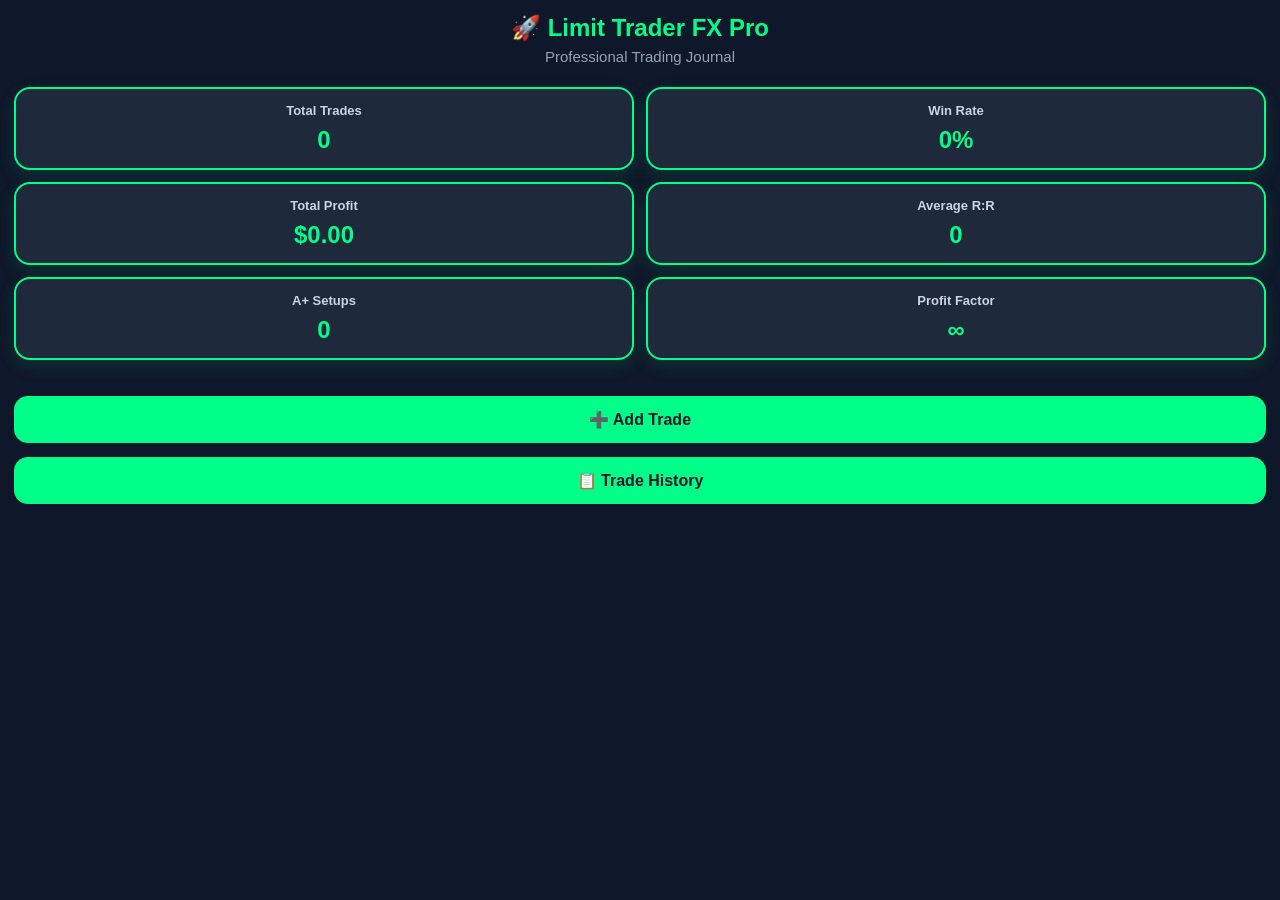
<file: index.html>
<!DOCTYPE html>
<html lang="en">

<head>
<meta charset="UTF-8">
<meta name="viewport" content="width=device-width, initial-scale=1.0">

<title>Limit Trader FX Pro</title>

<link rel="stylesheet" href="style.css">

<!-- PWA -->
<link rel="manifest" href="manifest.json">
<meta name="theme-color" content="#00ff88">
<link rel="icon" href="icon-192.png">
</head>

<body>

<header>
<h1>🚀 Limit Trader FX Pro</h1>
<p>Professional Trading Journal</p>
</header>

<div class="dashboard">

<div class="card">
<h2>Total Trades</h2>
<h1 id="totalTrades">0</h1>
</div>

<div class="card">
<h2>Win Rate</h2>
<h1 id="winRate">0%</h1>
</div>

<div class="card">
<h2>Total Profit</h2>
<h1 id="totalProfit">$0</h1>
</div>

<div class="card">
<h2>Average R:R</h2>
<h1 id="averageRR">0</h1>
</div>

<div class="card">
<h2>A+ Setups</h2>
<h1 id="aPlus">0</h1>
</div>

<div class="card">
<h2>Profit Factor</h2>
<h1 id="profitFactor">0</h1>
</div>

</div>

<div class="menu">

<a href="add-trade.html">
<button>➕ Add Trade</button>
</a>

<a href="history.html">
<button>📋 Trade History</button>
</a>

<button id="installButton" style="display:none;">
📲 Install App
</button>

</div>

<script src="script.js"></script>

<script>
if ("serviceWorker" in navigator) {
    window.addEventListener("load", () => {
        navigator.serviceWorker.register("./sw.js");
    });
}

let deferredPrompt;

window.addEventListener("beforeinstallprompt", (e) => {
    e.preventDefault();

    deferredPrompt = e;

    const installBtn = document.getElementById("installButton");

    installBtn.style.display = "block";

    installBtn.addEventListener("click", async () => {

        deferredPrompt.prompt();

        const { outcome } = await deferredPrompt.userChoice;

        if (outcome === "accepted") {
            installBtn.style.display = "none";
        }

        deferredPrompt = null;

    });

});
</script>

</body>
</html>
</file>
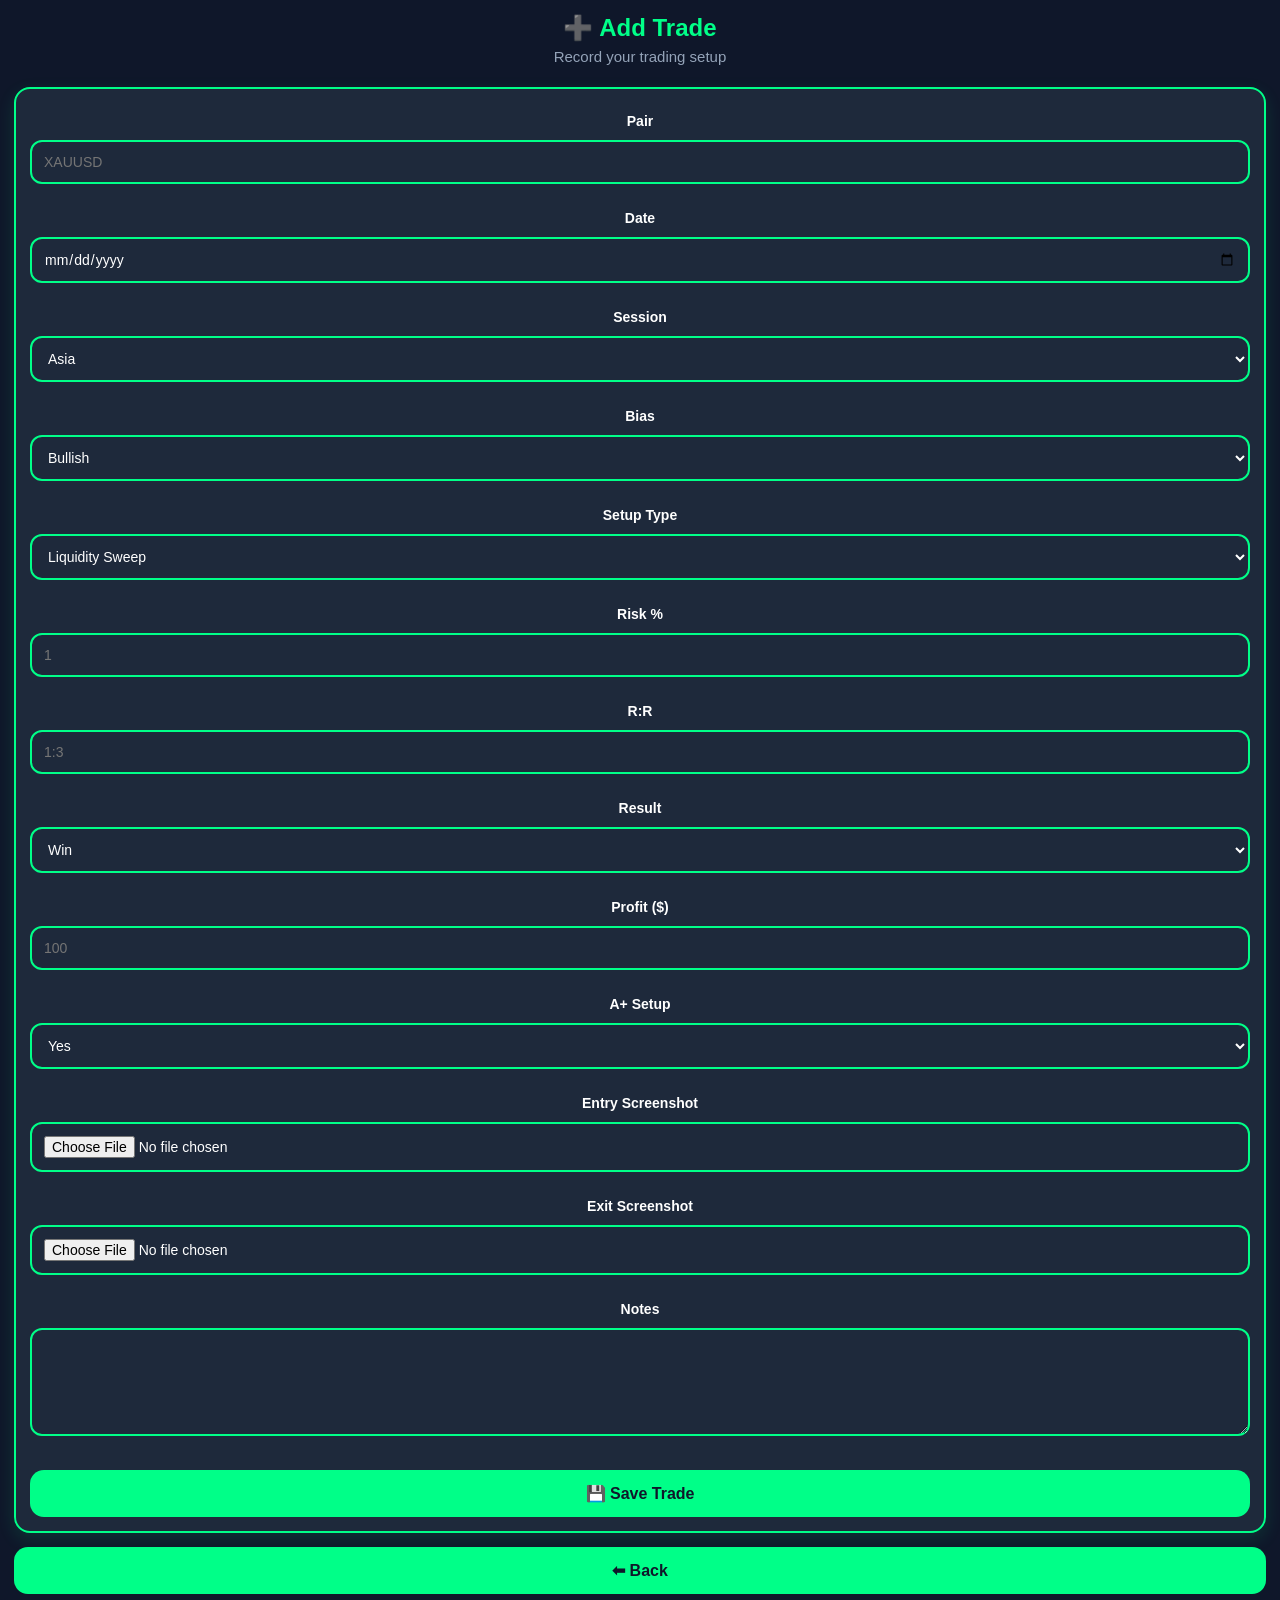
<file: add-trade.html>
<!DOCTYPE html>
<html lang="en">
<head>
<meta charset="UTF-8">
<meta name="viewport" content="width=device-width, initial-scale=1.0">
<title>Add Trade</title>
<link rel="stylesheet" href="style.css">
</head>

<body>

<header>
<h1>➕ Add Trade</h1>
<p>Record your trading setup</p>
</header>

<div class="card">

<label>Pair</label>
<input type="text" id="pair" placeholder="XAUUSD">

<label>Date</label>
<input type="date" id="date">

<label>Session</label>
<select id="session">
<option>Asia</option>
<option>London</option>
<option>New York</option>
</select>

<label>Bias</label>
<select id="bias">
<option>Bullish</option>
<option>Bearish</option>
</select>

<label>Setup Type</label>
<select id="setupType">
<option>Liquidity Sweep</option>
<option>CHOCH</option>
<option>Order Block</option>
<option>Breaker</option>
<option>FVG</option>
</select>

<label>Risk %</label>
<input type="number" id="risk" placeholder="1">

<label>R:R</label>
<input type="text" id="rr" placeholder="1:3">

<label>Result</label>
<select id="result">
<option>Win</option>
<option>Loss</option>
<option>Break Even</option>
</select>

<label>Profit ($)</label>
<input type="number" id="profit" placeholder="100">

<label>A+ Setup</label>
<select id="aplus">
<option>Yes</option>
<option>No</option>
</select>

<label>Entry Screenshot</label>
<input type="file" id="entryImage" accept="image/*">

<label>Exit Screenshot</label>
<input type="file" id="exitImage" accept="image/*">

<label>Notes</label>
<textarea id="notes" rows="5"></textarea>

<button id="saveTrade">💾 Save Trade</button>

</div>

<a href="index.html">
<button>⬅ Back</button>
</a>

<script src="script.js"></script>

</body>
</html>
</file>
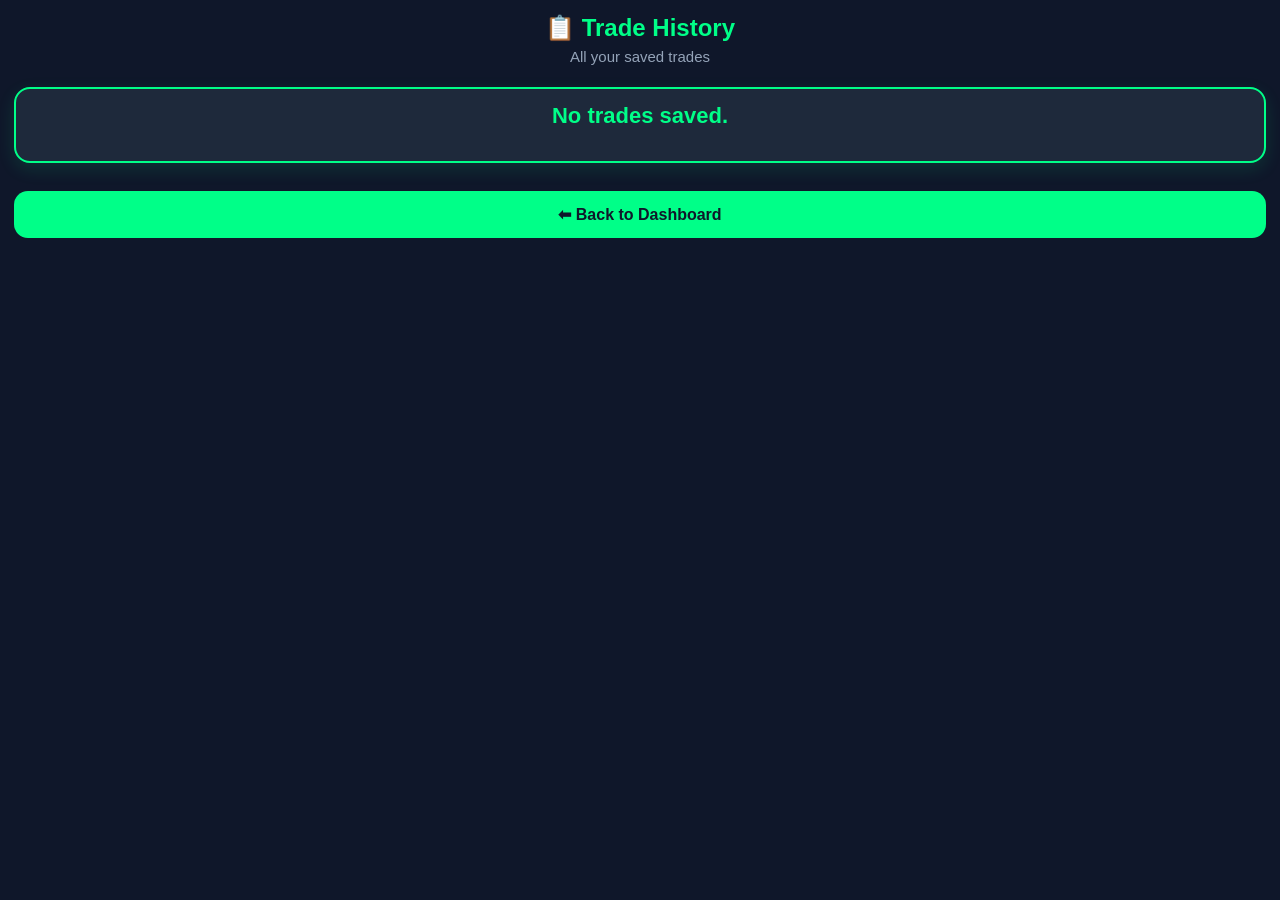
<file: history.html>
<!DOCTYPE html>
<html lang="en">
<head>
<meta charset="UTF-8">
<meta name="viewport" content="width=device-width, initial-scale=1.0">
<title>Trade History</title>
<link rel="stylesheet" href="style.css">
</head>

<body>

<header>
<h1>📋 Trade History</h1>
<p>All your saved trades</p>
</header>

<div id="history"></div>

<a href="index.html">
<button>⬅ Back to Dashboard</button>
</a>

<script src="script.js"></script>

</body>
</html>
</file>
<file: style.css>
*{
margin:0;
padding:0;
box-sizing:border-box;
font-family:'Poppins',sans-serif;
}

body{
background:#0f172a;
color:#fff;
padding:14px;
}

header{
text-align:center;
margin-bottom:22px;
}

header h1{
font-size:24px;
font-weight:700;
color:#00ff88;
}

header p{
font-size:15px;
color:#94a3b8;
margin-top:6px;
}

.dashboard{
display:grid;
grid-template-columns:repeat(2,1fr);
gap:12px;
margin:22px 0;
}

.card{
background:#1e293b;
border:2px solid #00ff88;
border-radius:16px;
padding:14px;
text-align:center;
box-shadow:0 6px 18px rgba(0,255,136,.12);
transition:.3s;
}

.card:hover{
transform:translateY(-3px);
box-shadow:0 0 18px rgba(0,255,136,.25);
}

.card h2{
font-size:13px;
color:#cbd5e1;
margin-bottom:8px;
font-weight:600;
}

.card h1{
font-size:24px;
color:#00ff88;
font-weight:700;
}

.menu{
margin-top:20px;
}

.menu button,
button{
width:100%;
padding:14px;
margin-top:14px;
border:none;
border-radius:14px;
background:#00ff88;
color:#0f172a;
font-size:16px;
font-weight:700;
cursor:pointer;
transition:.3s;
}

button:hover{
transform:scale(1.02);
}

input,
select,
textarea{
width:100%;
padding:12px;
margin-top:6px;
margin-bottom:16px;
border:2px solid #00ff88;
border-radius:12px;
background:#1e293b;
color:#fff;
font-size:14px;
outline:none;
}

input:focus,
select:focus,
textarea:focus{
box-shadow:0 0 12px rgba(0,255,136,.35);
}

label{
display:block;
margin-top:10px;
margin-bottom:5px;
font-size:14px;
font-weight:600;
}

a{
text-decoration:none;
}

#history .card{
text-align:left;
margin-bottom:14px;
}

#history h2{
text-align:center;
font-size:22px;
color:#00ff88;
margin-bottom:18px;
}

@media(max-width:600px){

body{
padding:12px;
}

header h1{
font-size:22px;
}

header p{
font-size:14px;
}

.dashboard{
gap:10px;
}

.card{
padding:12px;
}

.card h2{
font-size:12px;
}

.card h1{
font-size:22px;
}

button{
padding:13px;
font-size:15px;
}

input,
select,
textarea{
font-size:14px;
padding:11px;
}

}
</file>
